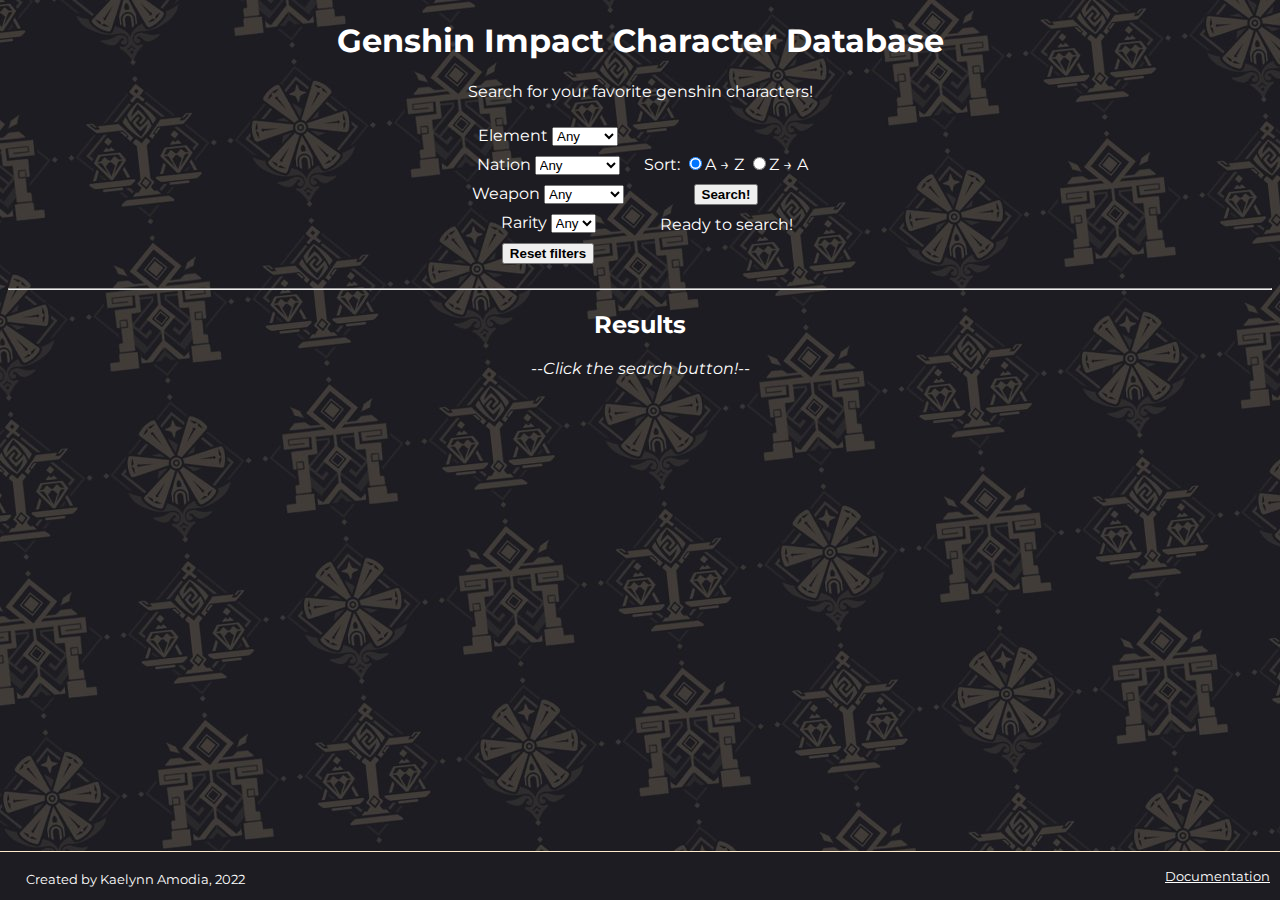
<file: index.html>
<!DOCTYPE html>
<html lang="en">

<head>
    <meta charset="utf-8" />
    <title>Genshin Impact Character Database</title>
    <link rel="stylesheet" href="css/main.css">
    <link rel="preconnect" href="https://fonts.googleapis.com">
    <link rel="preconnect" href="https://fonts.gstatic.com" crossorigin>
    <link href="https://fonts.googleapis.com/css2?family=Montserrat&display=swap" rel="stylesheet">
</head>

<body>
    <header>
        <h1>Genshin Impact Character Database</h1>
    </header>

    <div class="intro">
        Search for your favorite genshin characters!
    </div>

    <div class="widgets">
        <div class="left-widgets">
            Element
            <select id="vision">
                <option value="any" selected>Any</option>
                <option value="anemo">Anemo</option>
                <option value="cryo">Cryo</option>
                <option value="dendro">Dendro</option>
                <option value="electro">Electro</option>
                <option value="geo">Geo</option>
                <option value="hydro">Hydro</option>
                <option value="pyro">Pyro</option>
            </select>
            <br>
            Nation
            <select id="nation">
                <option value="any" selected>Any</option>
                <option value="inazuma">Inazuma</option>
                <option value="liyue">Liyue</option>
                <option value="mondstadt">Mondstadt</option>
                <option value="sumeru">Sumeru</option>
            </select>
            <br>
            Weapon
            <select id="weapon">
                <option value="any" selected>Any</option>
                <option value="polearm">Polearm</option>
                <option value="sword">Sword</option>
                <option value="catalyst">Catalyst</option>
                <option value="claymore">Claymore</option>
                <option value="bow">Bow</option>
            </select>
            <br>
            Rarity
            <select id="rarity">
                <option value="any" selected>Any</option>
                <option value="4">4</option>
                <option value="5">5</option>
            </select>
            <br>
            <button type="button" id="reset"><b>Reset filters</b></button>
        </div>

        <div class="right-widgets">
            Sort:
            <input type="radio" name="sortBtn" value="AtoZ" checked>A → Z
            <input type="radio" name="sortBtn" value="ZtoA">Z → A
            <br>
            <button type="button" id="search"><b>Search!</b></button>
            <div id="status">Ready to search!</div>
        </div>
    </div>

    <hr>

    <h2>Results</h2>
    <div id="content">
        <p>--<i>Click the search button!</i>--</p>
    </div>

    <footer id="footer">
        <p>Created by Kaelynn Amodia, 2022</p>
        <a href="documentation.html">Documentation</a>
    </footer>
    <script type="module" src="js/main.js"></script>
</body>

</html>
</file>
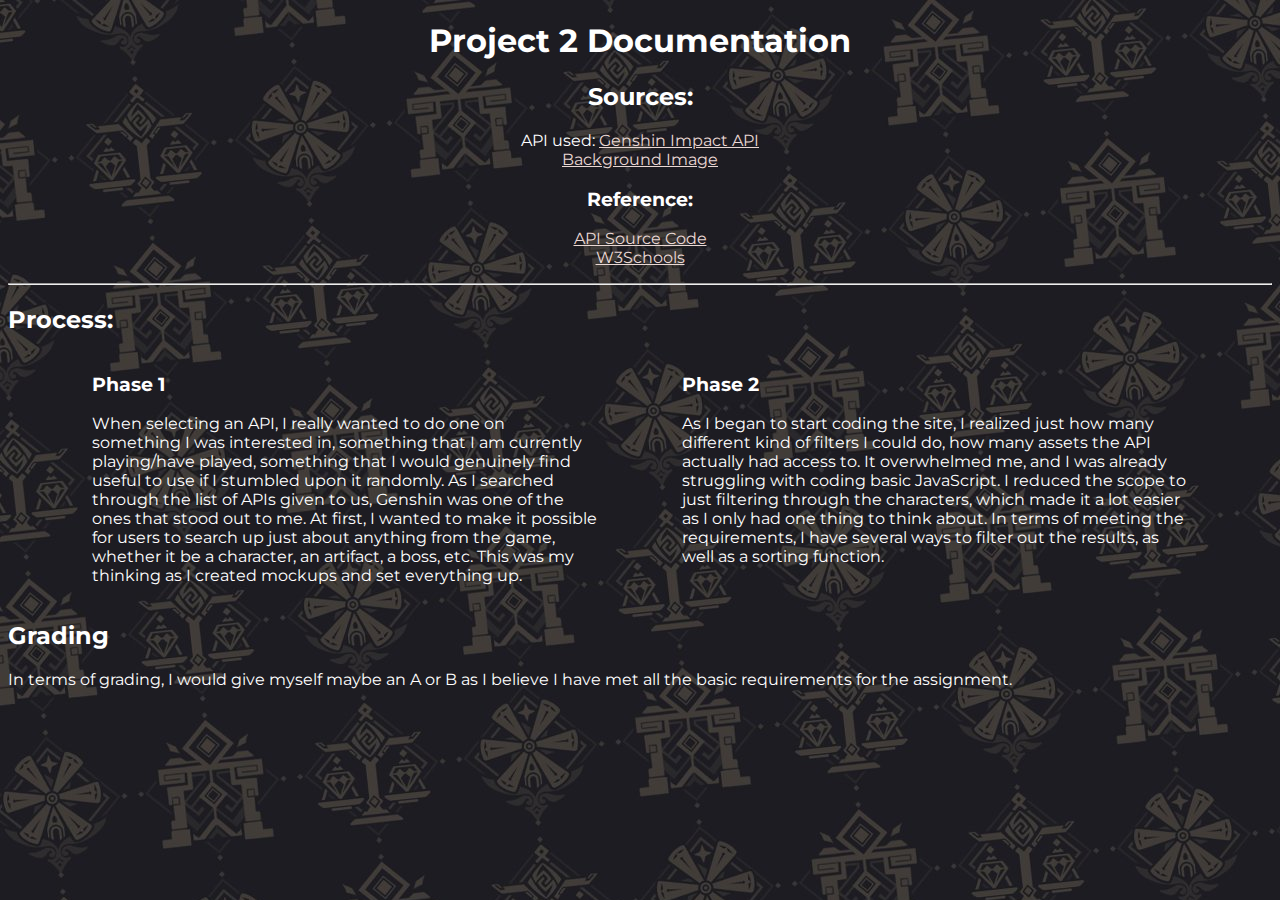
<file: documentation.html>
<!DOCTYPE html>
<html lang="en">

<head>
    <title>Documentation</title>
    <meta charset="utf-8">
    <link rel="preconnect" href="https://fonts.googleapis.com">
    <link rel="preconnect" href="https://fonts.gstatic.com" crossorigin>
    <link href="https://fonts.googleapis.com/css2?family=Montserrat&display=swap" rel="stylesheet">
    <style>
        body {
            font-family: 'Montserrat', sans-serif;
            background-image: url('imgs/genshin-bg.jpg');
            color: white;
        }

        header, #sources {
            text-align: center;
        }

        #process {
            display: flex;
            flex-wrap: wrap;
            justify-content: space-evenly;
        }

        #phase {
            max-width: 40%;
        }

        a {
            color:#ead8d4;
        }
    </style>
</head>

<body>
    <header>
        <h1>Project 2 Documentation</h1>
    </header>

    <div id="sources">
        <h2>Sources:</h2>
        <p>
            API used: <a href="https://api.genshin.dev/" target="_blank">Genshin Impact API</a><br>
            <a href="https://www.reddit.com/r/Genshin_Impact/comments/j8fvow/genshin_impact_wallpapers_made_with_wallpapers/" target="_blank">Background Image</a>
        </p>

        <h3>Reference:</h3>
        <p>
            <a href="https://github.com/genshindev/api" target="_blank">API Source Code</a><br>
            <a href="https://www.w3schools.com/html/" target="_blank">W3Schools</a>
        </p>
    </div>

    <hr>

    <h2>Process:</h2>
    <div id="process">
        <div id="phase">
            <h3>Phase 1</h3>
            <p>
                When selecting an API, I really wanted to do one on something
                I was interested in, something that I am currently playing/have played,
                something that I would genuinely find useful to use if I stumbled upon it randomly.
                As I searched through the list of APIs given to us, Genshin was one of the ones
                that stood out to me. At first, I wanted to make it possible for users to search up
                just about anything from the game, whether it be a character, an artifact, a boss, etc.
                This was my thinking as I created mockups and set everything up.
            </p>
        </div>
        <div id="phase">
            <h3>Phase 2</h3>
            <p>
                As I began to start coding the site, I realized just how many different kind of filters
                I could do, how many assets the API actually had access to. It overwhelmed me, and I was already
                struggling with coding basic JavaScript. I reduced the scope to just filtering through the
                characters, which made it a lot easier as I only had one thing to think about. In terms of meeting
                the requirements, I have several ways to filter out the results, as well as a sorting function.
            </p>
        </div>
    </div>

    <div id="grading">
        <h2>Grading</h2>
        <p>
            In terms of grading, I would give myself maybe an A or B as I believe I have met all
            the basic requirements for the assignment.
        </p>
    </div>
</body>

</html>
</file>
<file: css/main.css>
body {
    text-align: center;
    background-image: url("../imgs/genshin-bg.jpg");
    color: white;
    font-family: 'Montserrat', sans-serif;
    position: relative;
}

img {
    max-width: 150px;
    border-radius: 10px;
}

.widgets {
    display: flex;
    justify-content: center;
    align-items: center;
    padding: 1rem;
}

.right-widgets {
    padding-left: 10px;
}

.left-widgets {
    padding-right: 10px;
}

select, input, button, #status {
    margin-top: 10px;
}

.info-grid {
    display: flex;
    max-width: 350px;
    padding: 1em;
    border: 2px solid blanchedalmond;
    border-radius: 1rem;
    margin-top: 1rem;
    margin-bottom: 1rem;
}

.allResults-grid {
    display: flex;
    flex-wrap: wrap;
    justify-content: space-around;
}

#info {
    margin-left: 1em;
}

#name {
    text-align: center;
    font-size: x-large;
    font-weight: bold;
}

#desc {
    font-size: smaller;
}

#content {
    padding-bottom: 3rem;
}

footer {
    position: fixed;
    bottom: 0;
    left:0;
    right:0;
    background-color: #1d1c22;
    height: 3rem;
    font-size: smaller;
    border-top: 1px solid blanchedalmond;
}

footer p {
    margin-left: 1rem;
    position:absolute;
    bottom: 0;
    left:10px;
}

footer a {
    color: white;
    position: absolute;
    bottom: 1rem;
    right: 10px;
}
footer a.hover {
    color:gray;
}
</file>
